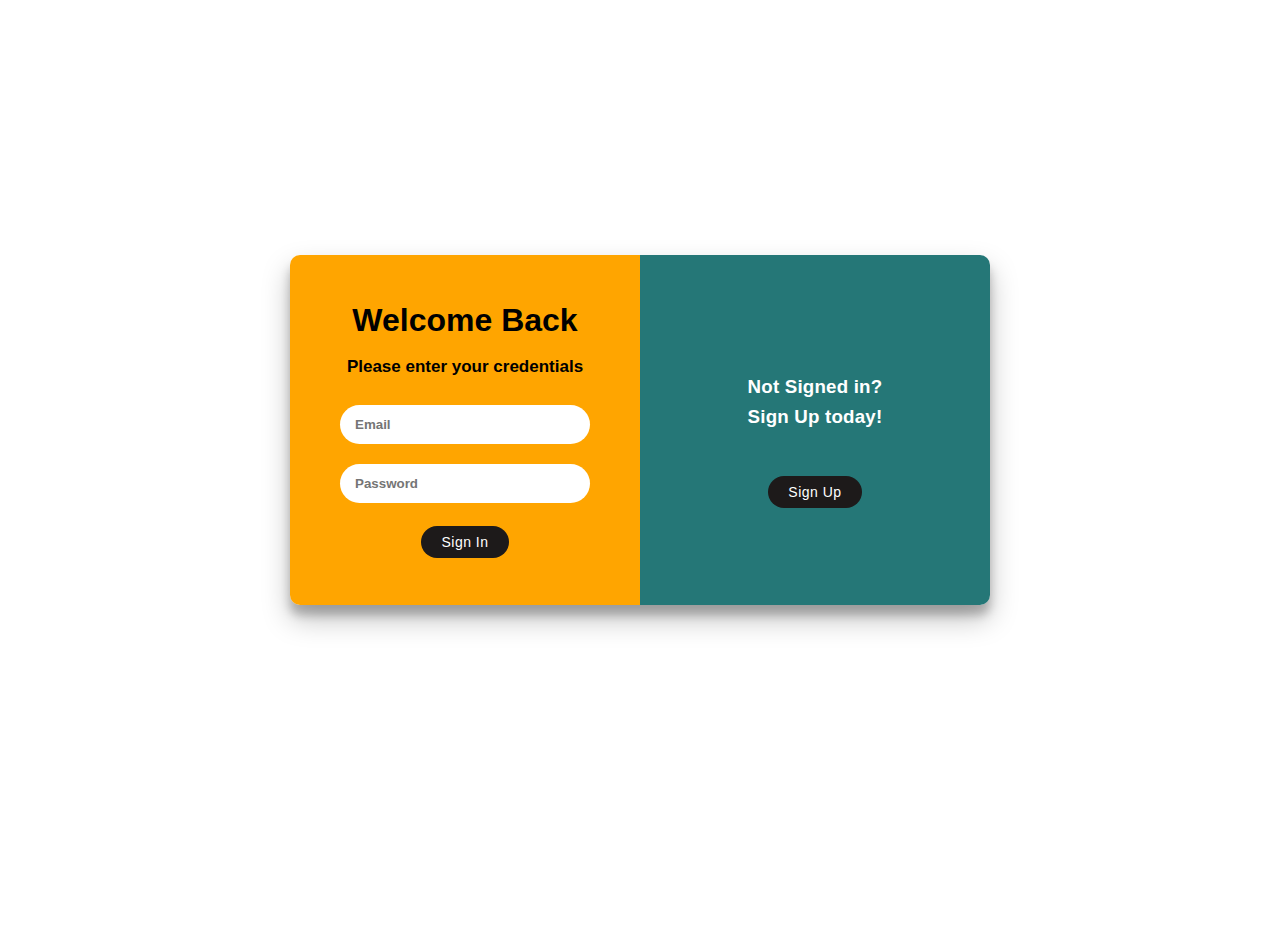
<file: Pages/index.html>
<!DOCTYPE html>
<html lang="en">
<head>
  <meta charset="UTF-8">
  <meta name="viewport" content="width=device-width, initial-scale=1.0">
  <link rel="stylesheet" href="style.css">
  <title>Sign-in </title>
</head>
<body>



<div class="container" id="container">
	<div class="form-container sign-up-container">
		<form>
			<h1>Create Account</h1>
			<input type="text" placeholder="Name" id="signup_name" required/>
			<input type="email" placeholder="Email" id="signup_email" required/>
			<input type="password" placeholder="Password" id="signup_password" required/>
			<button onclick="signup(event)" class="signup-btn">Sign Up</button>
		</form>
	</div>

	<div class="form-container sign-in-container">
		<form>
			<h1>Welcome Back</h1>
			<br>
			<span> Please enter your credentials </span> <br>
			<input type="email" placeholder="Email" id="login_email" required/>
			<input type="password" placeholder="Password" id="login_password" required/>
	
			<button onclick="login(event)">Sign In</button>
		</form>
	</div>

	<div class="overlay-container">
		<div class="overlay">
			<div class="overlay-panel overlay-left">
				<h1>Welcome Back!</h1>
				<p>To keep connected with us please login with your personal info</p>
				<button class="ghost" id="signIn">Sign In</button>
			</div>
			<div class="overlay-panel overlay-right">

				<h3>Not Signed in? <br>Sign Up today!</h3>
	
				<button class="signup" id="signUp">Sign Up</button>
</div>
</div>
</div>
</div>


<script src="script.js"></script>

</body>
</html>
</file>
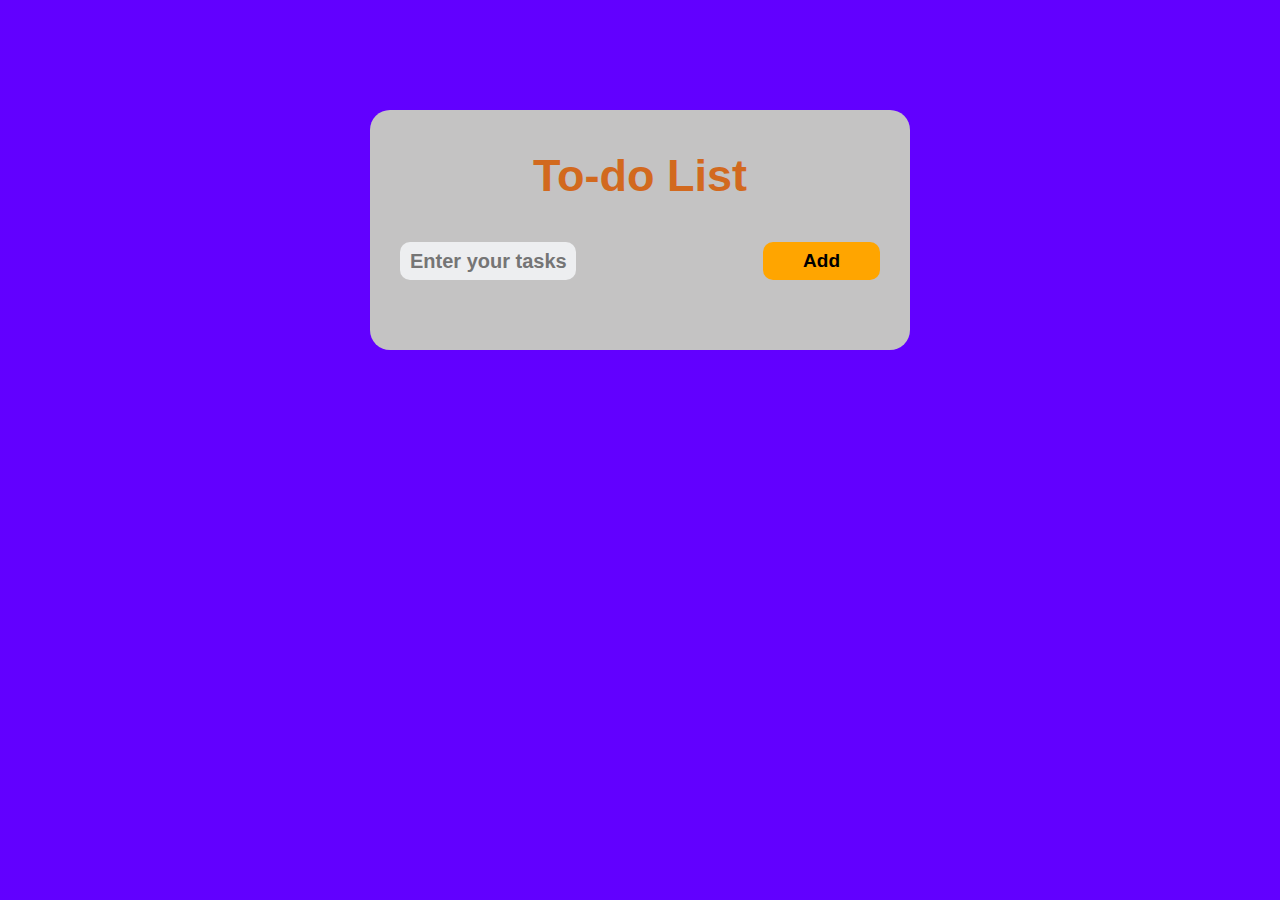
<file: Pages/todo/index.html>
<!DOCTYPE html>
<html lang="en">
<head>
    <meta charset="UTF-8">
    <meta name="viewport" content="width=device-width, initial-scale=1.0">
    <link rel="stylesheet" href="style.css">
    <title>Todo list</title>
</head>
<body>

    <div class="container">

        <div class="todo-list">
            <h2 class="heading">To-do List</h2>

            <div class="row">
                <input type="text" id="input-box" placeholder="Enter your tasks:">
                <button onclick="addTask()">Add</button>
            </div>

            <ul id="list-container">
            </ul>

        </div>

    </div>
    

    <script src="script.js"></script>

</body>
</html>
</file>
<file: Pages/style.css>
/* STYLES FOR LOG-IN */

* {
	box-sizing: border-box;
	font-family:'Segoe UI', Tahoma, Geneva, Verdana, sans-serif;
}

body {
	background: rgb(255, 255, 255);
	display: flex;
	justify-content: center;
	align-items: center;
	flex-direction: column;
	font-family: Arial, Helvetica, sans-serif;
	height: 100vh;
	margin: -20px 0 50px;
}

h1 {
	font-weight: bold;
	margin: 0;
}

h3{
	line-height: 30px;
	letter-spacing: 0.2px;
	margin: 20px 0 30px;
}

h2 {
	text-align: center;
}

p {
	font-size: 15px;
	font-weight: 300;
	line-height: 30px;
	letter-spacing: 1px;
	margin: 20px 0 30px;
	
}

span {
	font-size: 17px;
	font-weight: 600;
	color: #000000;
}

a {
	color: #fff9;
	font-size: 15px;
	text-decoration: none;
	margin: 15px 0;
}

button {
	border-radius: 20px;
	border: none;
	background-color: rgb(29, 26, 26);
	color: #FFFFFF;
	font-size: 14px;
	font-weight: 500;
	padding: 8px 20px ;
	letter-spacing: 0.5px;
	transition: transform 60ms ease-in;
	margin-top: 5%;
	font-family: 'Segoe UI', Tahoma, Geneva, Verdana, sans-serif;
}

button:active {
	transform: scale(0.95);
}

button:focus {
	outline: none;
}

button.signup {
	background-color: rgb(29, 26, 26);
	cursor: pointer;
}

.signup-btn{
	cursor: pointer;
}

form {
	background-color: orange;
	display: flex;
	align-items: center;
	justify-content: center;
	flex-direction: column;
	padding: 0 50px;
	height: 100%;
	text-align: center;
}

input {
	background-color: white;
	border: none;
	padding: 12px 15px;
	margin: 10px 0;
	width: 100%;
	border-radius: 22px;
	font-weight: 700;
}

.container {
	border-radius: 10px;
  	box-shadow: 0 14px 28px rgba(0,0,0,0.25), 0 10px 10px rgba(0,0,0,0.22);
	position: relative;
	overflow: hidden;
	width: 700px;
	max-width: 90%;
	min-height: 350px;
}

.form-container {
	position: absolute;
	top: 0;
	height: 100%;
	transition: all 0.6s ease-in-out;
}

.sign-in-container {
	left: 0;
	width: 50%;
	z-index: 2;
}

.container.right-panel-active .sign-in-container {
	transform: translateX(100%);
}

.sign-up-container {
	left: 0;
	width: 55%;
	opacity: 0;
	z-index: 1;
}

.container.right-panel-active .sign-up-container {
	transform: translateX(100%);
	opacity: 1;
	z-index: 5;
	animation: show 0.6s;
}

@keyframes show {
	0%, 49.99% {
		opacity: 0;
		z-index: 1;
	}
	
	50%, 100% {
		opacity: 1;
		z-index: 5;
	}
}

.overlay-container {
	position: absolute;
	top: 0;
	left: 50%;
	width: 50%;
	height: 100%;
	overflow: hidden;
	transition: transform 0.6s ease-in-out;
	z-index: 100;
}

.container.right-panel-active .overlay-container{
	transform: translateX(-100%);
}

.overlay {
    background-color: rgb(37, 119, 119);
	background-repeat: no-repeat;
	background-size: cover;
	background-position: 0 0;
	color: #FFFFFF;
	position: relative;
	left: -100%;
	height: 100%;
	width: 200%;
  	transform: translateX(0);
	transition: transform 0.6s ease-in-out;
}

.container.right-panel-active .overlay {
  	transform: translateX(50%);
}

.overlay-panel {
	position: absolute;
	display: flex;
	align-items: center;
	justify-content: center;
	flex-direction: column;
	padding: 0 40px;
	text-align: center;
	top: 0;
	height: 100%;
	width: 50%;
	transform: translateX(0);
	transition: transform 0.6s ease-in-out;
}

.overlay-left {
	transform: translateX(-20%);
}

.container.right-panel-active .overlay-left {
	transform: translateX(0);
}

.overlay-right {
	right: 0;
	transform: translateX(0);
}

.container.right-panel-active .overlay-right {
	transform: translateX(20%);
}

.social-container {
	margin: 20px 0;
}

.social-container a {
	border: 1px solid #DDDDDD;
	border-radius: 50%;
	display: inline-flex;
	justify-content: center;
	align-items: center;
	margin: 0 5px;
	height: 40px;
	width: 40px;
}

footer {
    background-color: #222;
    color: #fff;
    font-size: 14px;
    bottom: 0;
    position: fixed;
    left: 0;
    right: 0;
    text-align: center;
    z-index: 999;
}

footer p {
    margin: 10px 0;
}

footer i {
    color: red;
}

footer a {
    color: #3c97bf;
    text-decoration: none;
}
</file>
<file: Pages/todo/style.css>
/* STYLES FOR TODO LIST */

*{
    margin: 0;
    padding: 0;
    box-sizing: border-box;
    font-family:'Segoe UI', Tahoma, Geneva, Verdana, sans-serif;
}

.container{
    width: 100%;
    min-height: 100vh;
    background: white;
    padding: 10px;
    background-image: linear-gradient(
        88deg, 
        hsl(263deg 100% 50%) 100%,
        hsl(268deg 100% 50%) 100%,
        hsl(273deg 100% 50%) 100%,
        hsl(277deg 100% 50%) 100%,
        hsl(289deg 100% 50%) 100%,
        hsl(285deg 100% 35%) 33%,
        hsl(288deg 100% 35%) 38%,
        hsl(292deg 100% 35%) 64%,
        hsl(295deg 100% 35%) 48%,
        hsl(298deg 100% 35%) 52%,
        hsl(301deg 100% 36%) 57%,
        hsl(304deg 100% 38%) 62%, 
        hsl(307deg 100% 39%) 88%,
        hsl(309deg 100% 41%) 71%,
        hsl(311deg 100% 43%) 76%,
        hsl(313deg 100% 44%) 86%,
        hsl(315deg 100% 46%) 86%,
        hsl(316deg 100% 47%) 90%,
        hsl(318deg 100% 49%) 95%,
        hsl(319deg 100% 50%) 100%
      );
}

.todo-list{
    width: 100%;
    max-width: 540px;
    background: rgb(196, 195, 195);
    margin: 100px auto 20px;
    padding: 40px 30px 70px;
    border-radius: 20px;
}

.todo-list h2{
    display: flex;
    align-items: center;
    margin-bottom: 40px;
    color:chocolate;
    justify-content: center;
    font-size: 45px;
}

.row{
    display: flex;
    align-items: center;
}

#input-box{
    display: flex;
    align-items: center;
    justify-content: space-between;
    width: 40%;
    padding: 7.5px;
    background: #edeef0;
    border-radius: 10px;
    padding-left: 10px;
    font-weight: 600;
}

input{
    flex: 1;
    border: none;
    outline: none;
    background: transparent;
    padding: 10px;
    font-size: 20px;
}

button{
    border: none;
    outline: none;
    padding: 8px 40px;
    background: #ffa500;
    color: #000000;
    font-size: 19px;
    font-weight: 600;
    cursor: pointer;
    border-radius: 10px;
    margin-left: 39%;
}

ul li{
    list-style: none;
    font-size: 20px;
    padding: 20px 8px 12px 50px;
    user-select: none;
    position: relative;
    font-weight: 500;
}

ul li::before{
    content: '';
    position: absolute;
    height: 20px;
    width: 20px;
    border-radius: 50px;
    background: white;
    background-size: cover;
    background-position: center;
    border: 1px solid black;
    top: 18px;
    left: 8px;
    cursor: pointer;
}

ul li.checked{
    text-decoration: line-through;
    border: none;
}

ul li.checked:before{
    border: 1px solid white;
    text-decoration: line-through;
    background-image: url('img/tick.png');
    background-size: cover;
    background-position: center;
}

ul li span{
    position: absolute;
    right: 0;
    top: 17px;
    width: 40px;
    height: 25px;
    font-size: 22px;
    color: #ffa500;
    list-style: 40px;
    text-align: center;
    border-radius: 50px;
    font-weight: 599;
}

ul li span:hover{
    background: #808080;
    font-size: 20px;
}
</file>
